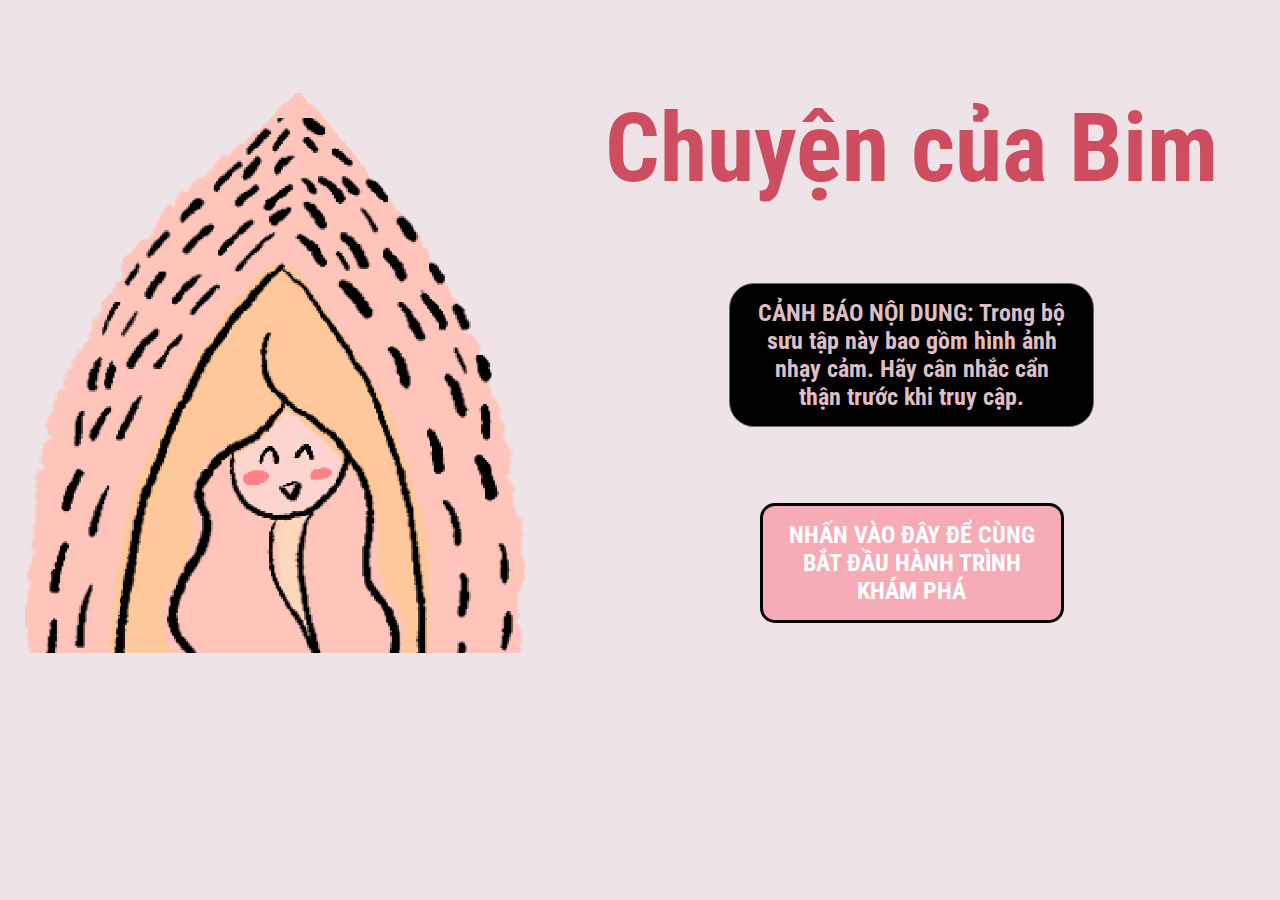
<file: index.html>
<!DOCTYPE html>
<!--
To change this license header, choose License Headers in Project Properties.
To change this template file, choose Tools | Templates
and open the template in the editor.
-->
<html>
    <head>

        <meta charset="UTF-8">
        <meta name="viewport" content="width=device-width, initial-scale=1.0">
        <title>Chuyện Của Bim</title>
         <link href="css/styles.css" rel="stylesheet" />
        <link href="https://fonts.googleapis.com/css2?family=Roboto+Condensed:wght@300;400&display=swap" rel="stylesheet">

        <style>
            body{
/*                position: absolute;
                top: 20%;
                left: 30%;
                width: 1000px;
                height: 2.4em;
                margin-top: -3.7em;
                margin-left: -180px;
                text-align: center;*/
                background-color: #eee3e7;
            }
            input[type=submit]{
                margin-left: 0.5em;
                height: 2.5em;
                padding: 0.2em 1em 0.2em 2.25em;
                font-size: 3em;
                font-weight: bold;
                font-family: "Open Sans";
                text-transform: uppercase;
                color: #696666;
                background: url(https://i.imgur.com/Th606mh.png) no-repeat scroll 0.75em 0.07em transparent;
                background-size: 54px 204px;
                border-radius: 2em;
                border: 0.15em solid #f6abb6;
                cursor: pointer;
                transition: all 0.3s ease 0s;
            }
            input[type="submit"]:hover {
                color: #fff;
                background-color: #f6abb6;
                border-color:  #f6abb6;
                background-position: 0.75em bottom;
                -webkit-transition: all 0.3s ease;
                -ms-transition: all 0.3s ease;
                transition: all 0.3s ease;
            }
            input[type="submit"]:focus {
                background-position: 2em -4em;
                -webkit-transition: all 0.3s ease;
                -ms-transition: all 0.3s ease;
                transition: all 0.3s ease;
            }
            /* Webfonts */

            @font-face {
                font-family: 'Open Sans';
                font-style: normal;
                font-weight: 700;
                src: local('Open Sans Bold'), local('OpenSans-Bold'), url(https://themes.googleusercontent.com/static/fonts/opensans/v8/k3k702ZOKiLJc3WVjuplzHhCUOGz7vYGh680lGh-uXM.woff) format('woff');
            }
            .tieude {
                text-align: center; 
                padding: 15px 22px; 
                border: 1px solid #76696c; 
                border-radius: 25px;
                font-size: 1.5em;  
                background-color: #000000; 
                color: #debec6;
                width: 48%; 
                margin:   auto;
                margin-top: 10%;
                font-family: "Roboto Condensed";
                text-decoration: none;
                text-align: center;
                font-weight: 700;
            }
            .big-title {
                text-align: center; 
                font-size: 6em;
                font-weight: bold; 
                color: #ce4d60;         
                /*text-transform: uppercase;*/
                font-family: "Roboto Condensed";
                margin-top: 12%;
                font-weight: 700;
       
            }
            .phude {
                text-align: center; 
                 padding: 15px 22px; 
                border: 3px solid black; 
                border-radius: 15px;
                font-size: 1.5em;  
                background-color: #f6abb6; 
                color: white;
                width: 40%; 
                margin: auto; 
                margin-bottom: 30px;
                font-family: "Roboto Condensed";
                text-decoration: none;
                font-weight: 700;
                margin-top: 10%;
            }
            .contain {
                /*                display: flex;
                                justify-content: space-between;*/
            }
            .pic {
                width: 100%;
                height: 100%;
            }
            .content-index {
                width: 100%;
            }
            

        </style>
    </head>
    <body>
        <div class="container-fluid">
        <div class="row" style="padding: 0;border: 0;">
                <div class="col-sm-5 mb-6" >
                    <img class="pic" src="assets/img/index.png" alt="..." />
                </div>
                <div class="col-sm-7 mb-6">
                    <h1 class="big-title">Chuyện của Bim</h1>
                    <div class="tieude">
                        <span >CẢNH BÁO NỘI DUNG:</span> 
                        Trong bộ sưu tập này bao gồm hình ảnh nhạy cảm. Hãy cân nhắc cẩn thận trước khi truy cập. 
                    </div>
                    <a style="text-decoration: none;" href="home.html" ><div class="phude" > NHẤN VÀO ĐÂY ĐỂ CÙNG BẮT ĐẦU HÀNH TRÌNH KHÁM PHÁ </div></a>
                </div>
            </div>
        </div>
        
        
        <script src="https://cdn.jsdelivr.net/npm/bootstrap@5.1.3/dist/js/bootstrap.bundle.min.js"></script>
        <!-- Core theme JS-->
        <script src="js/scripts.js"></script>
        <!-- * * * * * * * * * * * * * * * * * * * * * * * * * * * * * * * * * * * * * * * *-->
        <!-- * *                               SB Forms JS                               * *-->
        <!-- * * Activate your form at https://startbootstrap.com/solution/contact-forms * *-->
        <!-- * * * * * * * * * * * * * * * * * * * * * * * * * * * * * * * * * * * * * * * *-->
        <script src="https://cdn.startbootstrap.com/sb-forms-latest.js"></script>
    </body>
</html>
</file>
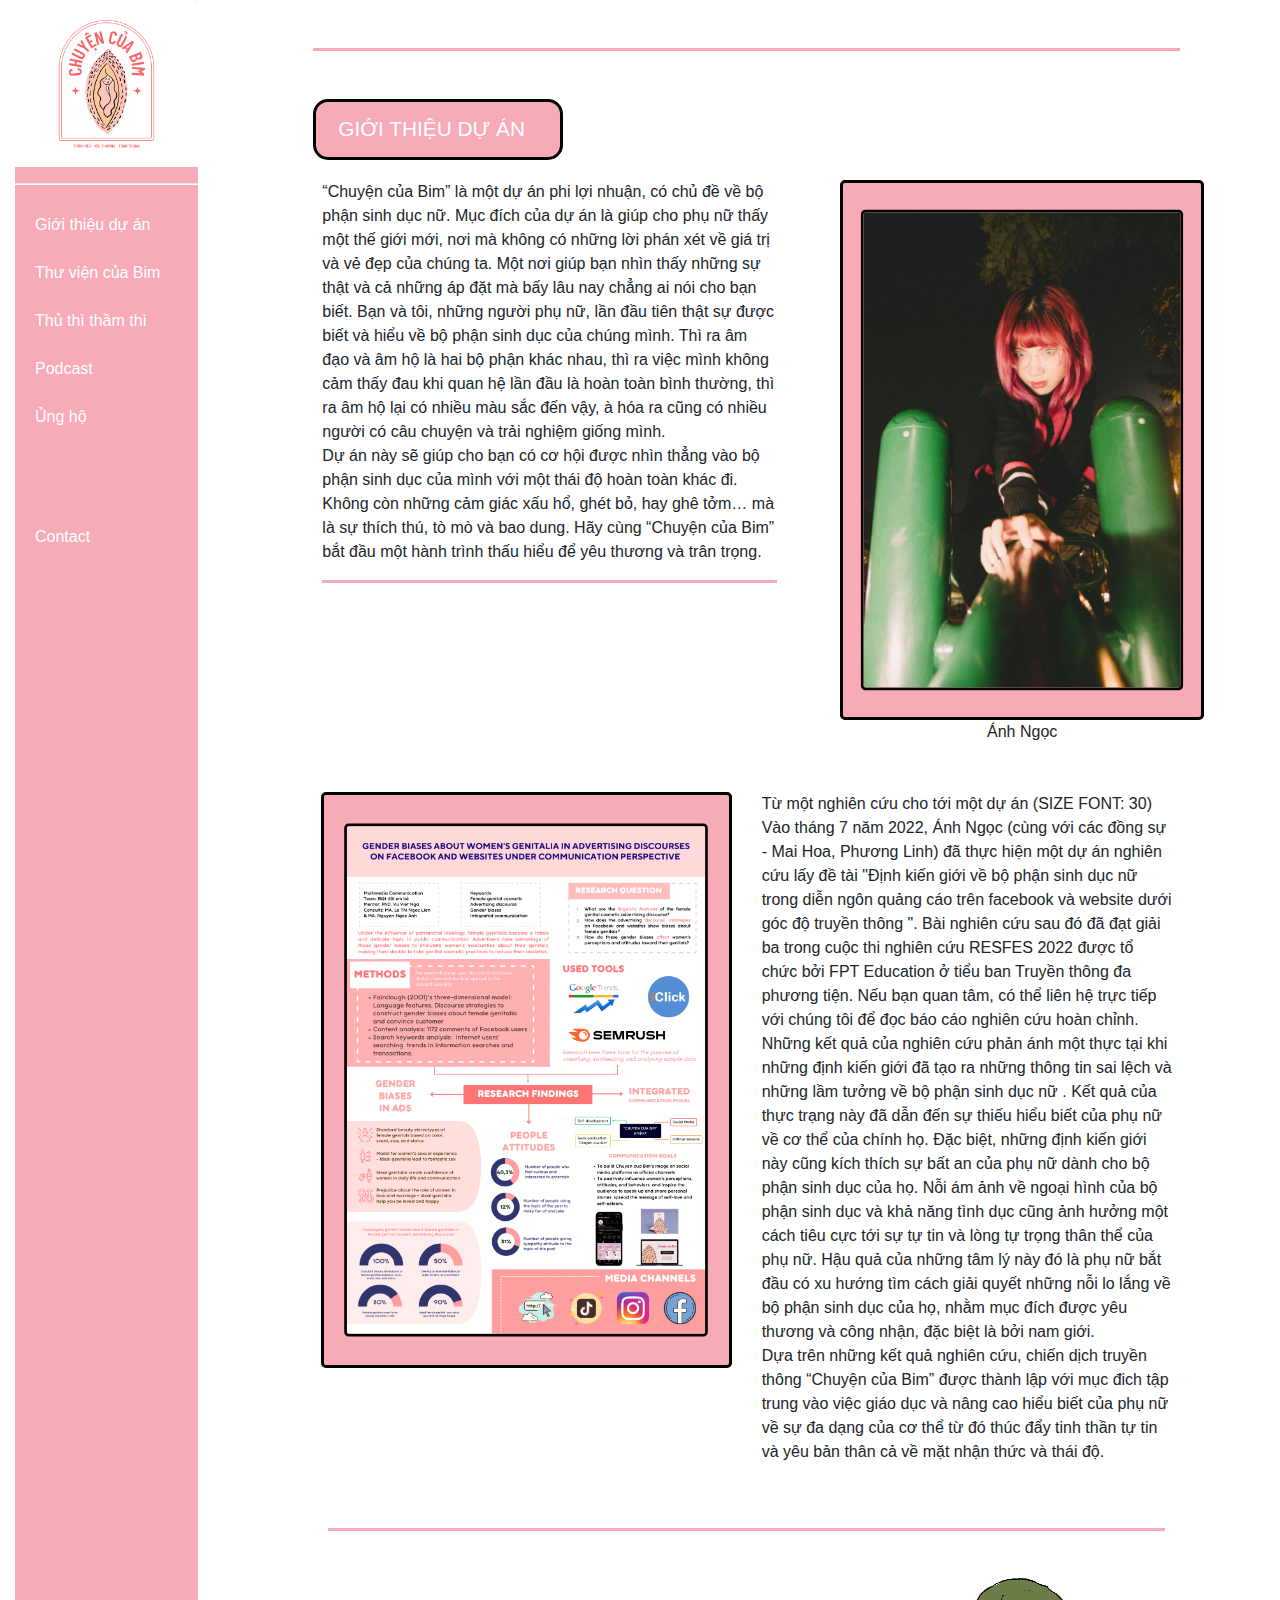
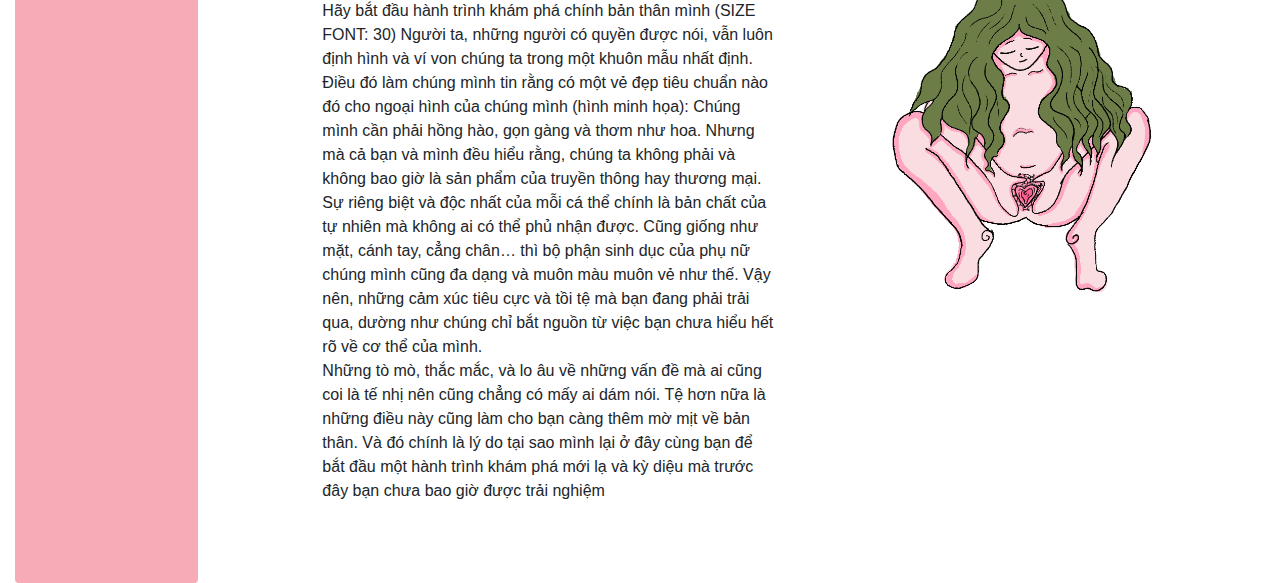
<file: home.html>
<!DOCTYPE html>
<html lang="en">

<head>
    <meta charset="UTF-8">
    <meta http-equiv="X-UA-Compatible" content="IE=edge">
    <meta name="viewport" content="width=device-width, initial-scale=1.0">
    <title>Home</title>

    <!-- Latest compiled and minified CSS -->
    <link rel="stylesheet" href="https://cdn.jsdelivr.net/npm/bootstrap@4.6.1/dist/css/bootstrap.min.css">

    <!-- jQuery library -->
    <script src="https://cdnjs.cloudflare.com/ajax/libs/jquery/3.6.1/jquery.min.js"></script>
    <!-- Popper JS -->
    <script src="https://cdn.jsdelivr.net/npm/popper.js@1.16.1/dist/umd/popper.min.js"></script>

    <!-- Latest compiled JavaScript -->
    <script src="https://cdn.jsdelivr.net/npm/bootstrap@4.6.1/dist/js/bootstrap.bundle.min.js"></script>

    <!-- Icon to use Font Awesome 5 -->
    <link rel="stylesheet" href="https://cdnjs.cloudflare.com/ajax/libs/font-awesome/5.15.4/css/all.min.css" />
    <script src="css/sidebar.css"></script>
    <style>
        .list-group-item {
            border: none !important;
        }

        .sidebar-container {}

        .list-group {
            height: 100%;
            background-color: #f6abb6;
        }

        .list-group a {
            color: white;
            background-color: #f6abb6;
        }

        .line {
            padding: 0px;
        }

        .line hr {
            height: 1px;
            width: 100%;
            background-color: white;
        }

        .img-wrapper {
            background-color: #f6abb6;
            border-radius: 5px;
            border: 3px solid black;
        }

        .img-wrapper img {
            border: solid black;
            box-sizing: border-box;
            border-radius: 5px;
            width: 100%;
            transform: scale(0.9);
        }

        .home-line {
            margin: 20px 70px;
            margin-top: 3rem;
            height: 3px;
            background-color: #f6abb6;
            /* width: 100%; */
        }

    </style>
</head>

<body>
    <div class="container-fluid">


        <div class="row" id="body-row">
            <!-- Sidebar -->
            <div id="sidebar-container" class="col-sm-2 sidebar-expanded d-none d-md-block ">
                <ul class="list-group">
                    <li
                        class="list-group-item sidebar-separator-title text-muted d-flex align-items-center menu-collapsed">
                        <img class="w-100" src="image/logo.png" alt="..." />
                    </li>
                    <!-- <a href="#" data-toggle="sidebar-colapse"
                        class="list-group-item list-group-item-action d-flex align-items-center">
                        <div class="d-flex w-100 justify-content-start align-items-center">
                            <span id="collapse-icon" class="fa fa-2x mr-3"></span>
                            <span id="collapse-text" class="menu-collapsed"></span>
                        </div>
                    </a> -->

                    <a href="#" data-toggle="sidebar-colapse"
                        class="list-group-item list-group-item-action d-flex align-items-center line">
                        <div class="d-flex w-100 justify-content-start align-items-center">
                            <hr>
                        </div>
                    </a>

                    <a class="list-group-item list-group-item-action flex-column align-items-start">
                        <!-- <div class="d-flex w-100 justify-content-start align-items-center"> -->
                        <span class="menu-collapsed">Giới thiệu dự án</span>
                        <span class="submenu-icon ml-auto"></span>
                        <!-- </div> -->
                    </a>

                    <a href="library.html"
                        class=" list-group-item list-group-item-action flex-column align-items-start">
                        <!-- <div class="d-flex w-100 justify-content-start align-items-center"> -->
                        <span class="menu-collapsed">Thư viện của Bim</span>
                        <span class="submenu-icon ml-auto"></span>
                        <!-- </div> -->
                    </a>
                    <a href="secret.html" class=" list-group-item list-group-item-action flex-column align-items-start">
                        <!-- <div class="d-flex w-100 justify-content-start align-items-center"> -->
                        <span class="menu-collapsed">Thủ thì thầm thì</span>
                        <span class="submenu-icon ml-auto"></span>
                        <!-- </div> -->
                    </a>
                    <a class=" list-group-item list-group-item-action flex-column align-items-start">
                        <div class="d-flex w-100 justify-content-start align-items-center">
                            <span class="menu-collapsed">Podcast</span>
                            <span class="submenu-icon ml-auto"></span>
                        </div>
                    </a>
                    <a class=" list-group-item list-group-item-action flex-column align-items-start">
                        <div class="d-flex w-100 justify-content-start align-items-center">
                            <span class="menu-collapsed">Ủng hộ</span>
                            <span class="submenu-icon ml-auto"></span>
                        </div>
                    </a>
                    <a class=" list-group-item list-group-item-action flex-column align-items-start">
                        <div class="d-flex w-100 justify-content-start align-items-center">

                        </div>
                    </a>
                    <a class=" list-group-item list-group-item-action flex-column align-items-start">
                        <div class="d-flex w-100 justify-content-start align-items-center">

                        </div>
                    </a>
                    <a class=" list-group-item list-group-item-action flex-column align-items-start">
                        <div class="d-flex w-100 justify-content-start align-items-center">

                        </div>
                    </a>
                    <a class=" list-group-item list-group-item-action flex-column align-items-start">
                        <div class="d-flex w-100 justify-content-start align-items-center">
                            <span class="menu-collapsed">Contact</span>
                            <span class="submenu-icon ml-auto"></span>
                        </div>
                    </a>



                </ul>
            </div>

            <!-- MAIN -->
            <div class=" col-sm-10">



                <div class="container">
                    <div class="home-line"></div>
                    <h4 class="phude mt-5" style="
                      padding: 15px 22px;
                      border: 3px solid black;
                      border-radius: 15px;
                      font-size: 1.3em;
                      background-color: #f6abb6;
                      color: white;
                      width: 250px;
                      text-transform: uppercase;
                        margin: 20px 70px;
                      text-decoration: none; "> Giới thiệu dự án</h4>
                    <div class="container">
                        <div class="row m-3">
                            <div class="col-sm-7 px-5">
                                <p> “Chuyện của Bim” là một dự án phi lợi nhuận, có chủ đề về bộ phận sinh dục nữ. Mục
                                    đích
                                    của dự án là giúp cho phụ nữ thấy một thế giới mới, nơi mà không có những lời phán
                                    xét
                                    về giá trị và vẻ đẹp của chúng ta. Một nơi giúp bạn nhìn thấy những sự thật và cả
                                    những
                                    áp đặt mà bấy lâu nay chẳng ai nói cho bạn biết. Bạn và tôi, những người phụ nữ, lần
                                    đầu
                                    tiên thật sự được biết và hiểu về bộ phận sinh dục của chúng mình. Thì ra âm đạo và
                                    âm
                                    hộ là hai bộ phận khác nhau, thì ra việc mình không cảm thấy đau khi quan hệ lần đầu
                                    là
                                    hoàn toàn bình thường, thì ra âm hộ lại có nhiều màu sắc đến vậy, à hóa ra cũng có
                                    nhiều
                                    người có câu chuyện và trải nghiệm giống mình.

                                    <br />Dự án này sẽ giúp cho bạn có cơ hội được nhìn thẳng vào bộ phận sinh dục của
                                    mình
                                    với một thái độ hoàn toàn khác đi. Không còn những cảm giác xấu hổ, ghét bỏ, hay ghê
                                    tởm… mà là sự thích thú, tò mò và bao dung. Hãy cùng “Chuyện của Bim” bắt đầu một
                                    hành
                                    trình thấu hiểu để yêu thương và trân trọng.
                                </p>
                                <div class="home-line m-0 mt-6"></div>

                            </div>

                            <div class="col-sm-5">
                                <div class="img-wrapper">
                                    <img class="w-100" src="image/intro/avt.jpg" alt="..." />

                                </div>
                                <div class="w-100 text-center">
                                    Ánh Ngọc
                                </div>
                            </div>
                        </div>

                        <div class="row m-5">
                            <div class="col-sm-6">
                                <div class="img-wrapper">
                                    <img class="w-100 h-100" src="image/intro/poster.png" alt="..." />

                                </div>
                                <div class="text-center">

                                </div>

                            </div>
                            <div class="col-sm-6">
                                <p>Từ một nghiên cứu cho tới một dự án (SIZE FONT: 30)
                                    Vào tháng 7 năm 2022, Ánh Ngọc (cùng với các đồng sự - Mai Hoa, Phương Linh) đã thực
                                    hiện một dự án nghiên cứu lấy đề tài "Định kiến giới về bộ phận sinh dục nữ trong
                                    diễn
                                    ngôn quảng cáo trên facebook và website dưới góc độ truyền thông ". Bài nghiên cứu
                                    sau
                                    đó đã đạt giải ba trong cuộc thi nghiên cứu RESFES 2022 được tổ chức bởi FPT
                                    Education ở
                                    tiểu ban Truyền thông đa phương tiện. Nếu bạn quan tâm, có thể liên hệ trực tiếp với
                                    chúng tôi để đọc báo cáo nghiên cứu hoàn chỉnh.
                                    <br />
                                    Những kết quả của nghiên cứu phản ánh một thực tại khi những định kiến giới đã tạo
                                    ra
                                    những thông tin sai lệch và những lầm tưởng về bộ phận sinh dục nữ . Kết quả của
                                    thực
                                    trạng này đã dẫn đến sự thiếu hiểu biết của phụ nữ về cơ thể của chính họ. Đặc biệt,
                                    những định kiến giới này cũng kích thích sự bất an của phụ nữ dành cho bộ phận sinh
                                    dục
                                    của họ. Nỗi ám ảnh về ngoại hình của bộ phận sinh dục và khả năng tình dục cũng ảnh
                                    hưởng một cách tiêu cực tới sự tự tin và lòng tự trọng thân thể của phụ nữ. Hậu quả
                                    của
                                    những tâm lý này đó là phụ nữ bắt đầu có xu hướng tìm cách giải quyết những nỗi lo
                                    lắng
                                    về bộ phận sinh dục của họ, nhằm mục đích được yêu thương và công nhận, đặc biệt là
                                    bởi
                                    nam giới.
                                    <br />
                                    Dựa trên những kết quả nghiên cứu, chiến dịch truyền thông “Chuyện của Bim” được
                                    thành
                                    lập với mục đich tập trung vào việc giáo dục và nâng cao hiểu biết của phụ nữ về sự
                                    đa
                                    dạng của cơ thể từ đó thúc đẩy tinh thần tự tin và yêu bản thân cả về mặt nhận thức
                                    và
                                    thái độ.
                                </p>

                            </div>
                        </div>
                        <div class="home-line"></div>
                        <div class="row m-3">
                            <div class="col-sm-7 p-5">
                                <p> Hãy bắt đầu hành trình khám phá chính bản thân mình (SIZE FONT: 30)
                                    Người ta, những người có quyền được nói, vẫn luôn định hình và ví von chúng ta trong
                                    một
                                    khuôn mẫu nhất định. Điều đó làm chúng mình tin rằng có một vẻ đẹp tiêu chuẩn nào đó
                                    cho
                                    ngoại hình của chúng mình (hình minh họa): Chúng mình cần phải hồng hào, gọn gàng và
                                    thơm
                                    như hoa. Nhưng mà cả bạn và mình đều hiểu rằng, chúng ta không phải và không bao giờ
                                    là
                                    sản
                                    phẩm của truyền thông hay thương mại.
                                    <br>
                                    Sự riêng biệt và độc nhất của mỗi cá thể chính là bản chất của tự nhiên mà không ai
                                    có
                                    thể
                                    phủ nhận được. Cũng giống như mặt, cánh tay, cẳng chân… thì bộ phận sinh dục của phụ
                                    nữ
                                    chúng mình cũng đa dạng và muôn màu muôn vẻ như thế. Vậy nên, những cảm xúc tiêu cực
                                    và
                                    tồi
                                    tệ mà bạn đang phải trải qua, dường như chúng chỉ bắt nguồn từ việc bạn chưa hiểu
                                    hết rõ
                                    về
                                    cơ thể của mình.
                                    <br>
                                    Những tò mò, thắc mắc, và lo âu về những vấn đề mà ai cũng coi là tế nhị nên cũng
                                    chẳng
                                    có
                                    mấy ai dám nói. Tệ hơn nữa là những điều này cũng làm cho bạn càng thêm mờ mịt về
                                    bản
                                    thân.
                                    Và đó chính là lý do tại sao mình lại ở đây cùng bạn để bắt đầu một hành trình khám
                                    phá
                                    mới
                                    lạ và kỳ diệu mà trước đây bạn chưa bao giờ được trải nghiệm

                                </p>

                            </div>

                            <div class="col-sm-5">
                                    <img class="w-100" src="image/intro/picture.png" alt="..." />
                            </div>
                        </div>
                    </div>
                </div>



            </div><!-- Main Col END -->

        </div><!-- body-row END -->


    </div><!-- container -->


    <script src="js/sidebar.js"></script>
</body>

</html>
</file>
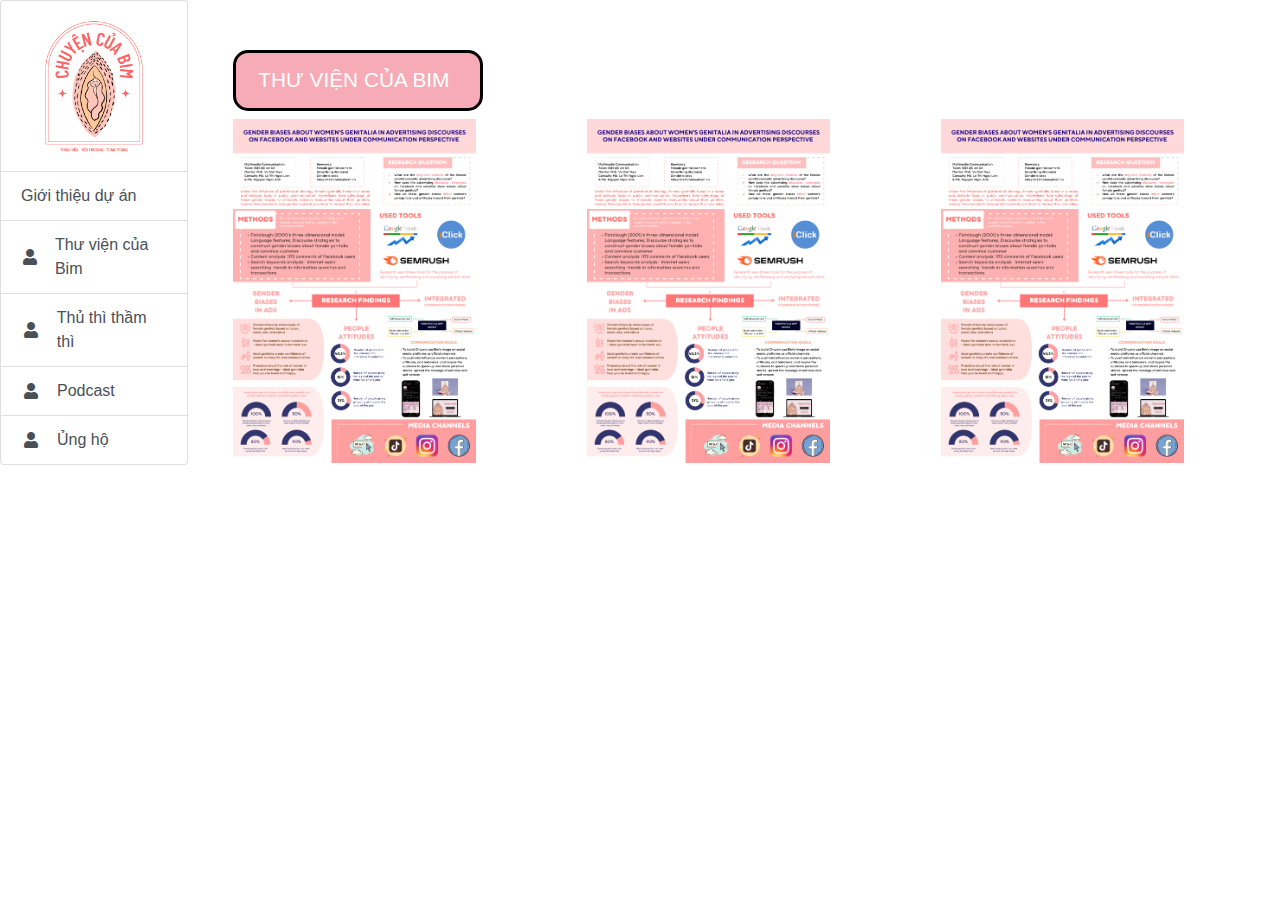
<file: library.html>
<!DOCTYPE html>
<html lang="en">

<head>
    <meta charset="UTF-8">
    <meta http-equiv="X-UA-Compatible" content="IE=edge">
    <meta name="viewport" content="width=device-width, initial-scale=1.0">
    <title>Home</title>

    <!-- Latest compiled and minified CSS -->
    <link rel="stylesheet" href="https://cdn.jsdelivr.net/npm/bootstrap@4.6.1/dist/css/bootstrap.min.css">

    <!-- jQuery library -->
    <script src="https://cdnjs.cloudflare.com/ajax/libs/jquery/3.6.1/jquery.min.js"></script>
    <!-- Popper JS -->
    <script src="https://cdn.jsdelivr.net/npm/popper.js@1.16.1/dist/umd/popper.min.js"></script>

    <!-- Latest compiled JavaScript -->
    <script src="https://cdn.jsdelivr.net/npm/bootstrap@4.6.1/dist/js/bootstrap.bundle.min.js"></script>

    <!-- Icon to use Font Awesome 5 -->
    <link rel="stylesheet" href="https://cdnjs.cloudflare.com/ajax/libs/font-awesome/5.15.4/css/all.min.css" />

    <script src="css/sidebar.css"></script>

</head>

<body>
    <div class="container-fluid p-0">

        <div class="row" id="body-row">
            <!-- Sidebar -->
            <div id="sidebar-container" class="col-sm-2 sidebar-expanded d-none d-md-block ">
                <ul class="list-group">
                    <li
                        class="list-group-item sidebar-separator-title text-muted d-flex align-items-center menu-collapsed">
                        <img class="w-100" src="image/logo.png" alt="..." />
                    </li>
                    <!-- <a href="#" data-toggle="sidebar-colapse"
                        class="list-group-item list-group-item-action d-flex align-items-center">
                        <div class="d-flex w-100 justify-content-start align-items-center">
                            <span id="collapse-icon" class="fa fa-2x mr-3"></span>
                            <span id="collapse-text" class="menu-collapsed"></span>
                        </div>
                    </a> -->
                    <a class="list-group-item list-group-item-action flex-column align-items-start">
                        <div class="d-flex w-100 justify-content-start align-items-center">
                            <span class="menu-collapsed">Giới thiệu dự án</span>
                            <span class="submenu-icon ml-auto"></span>
                        </div>
                    </a>

                    <a href="library.html"
                        class=" list-group-item list-group-item-action flex-column align-items-start">
                        <div class="d-flex w-100 justify-content-start align-items-center">
                            <span class="fa fa-user fa-fw mr-3"></span>
                            <span class="menu-collapsed">Thư viện của Bim</span>
                            <span class="submenu-icon ml-auto"></span>
                        </div>
                    </a>
                    <a href="secret.html" class=" list-group-item list-group-item-action flex-column align-items-start">
                        <div class="d-flex w-100 justify-content-start align-items-center">
                            <span class="fa fa-user fa-fw mr-3"></span>
                            <span class="menu-collapsed">Thủ thì thầm thì</span>
                            <span class="submenu-icon ml-auto"></span>
                        </div>
                    </a>
                    <a class=" list-group-item list-group-item-action flex-column align-items-start">
                        <div class="d-flex w-100 justify-content-start align-items-center">
                            <span class="fa fa-user fa-fw mr-3"></span>
                            <span class="menu-collapsed">Podcast</span>
                            <span class="submenu-icon ml-auto"></span>
                        </div>
                    </a>
                    <a class=" list-group-item list-group-item-action flex-column align-items-start">
                        <div class="d-flex w-100 justify-content-start align-items-center">
                            <span class="fa fa-user fa-fw mr-3"></span>
                            <span class="menu-collapsed">Ủng hộ</span>
                            <span class="submenu-icon ml-auto"></span>
                        </div>
                    </a>




                </ul>
            </div>

            <!-- MAIN -->
            <div class="col-sm-10">

                <div class="container">
                    <h4 class="phude" style="
                      margin-top: 50px; 
                      padding: 15px 22px;
                      border: 3px solid black;
                      border-radius: 15px;
                      font-size: 1.3em;
                      background-color: #f6abb6;
                      color: white;
                      width: 250px;
                      text-transform: uppercase;
                      text-decoration: none; "> Thư viện của Bim
                    </h4>
                </div>
                <div class="container">
                    <div class="row">
                        <div class="col-md-4">
                            <img class="w-75 h-100" src="image/intro/poster.png" alt="..." />

                        </div>
                        <div class="col-md-4">
                            <img class="w-75 h-100" src="image/intro/poster.png" alt="..." />

                        </div>
                        <div class="col-md-4">
                            <img class="w-75 h-100" src="image/intro/poster.png" alt="..." />

                        </div>
                    </div>

                </div>


            </div><!-- Main Col END -->

        </div><!-- body-row END -->


    </div><!-- container -->


    <script src="js/sidebar.js"></script>
</body>

</html>
</file>
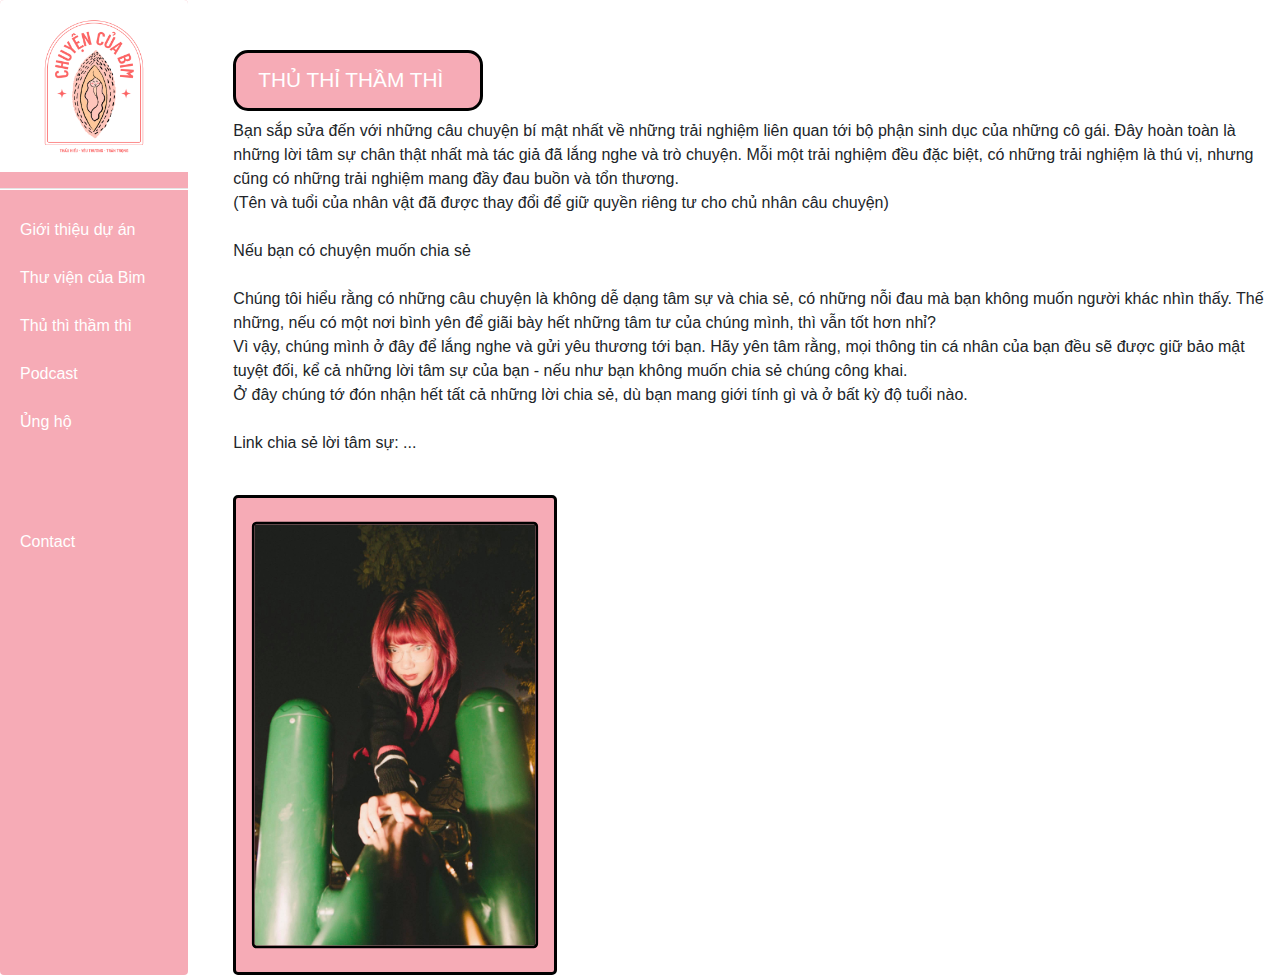
<file: secret.html>
<!DOCTYPE html>
<html lang="en">

<head>
    <meta charset="UTF-8">
    <meta http-equiv="X-UA-Compatible" content="IE=edge">
    <meta name="viewport" content="width=device-width, initial-scale=1.0">
    <title>Home</title>

    <!-- Latest compiled and minified CSS -->
    <link rel="stylesheet" href="https://cdn.jsdelivr.net/npm/bootstrap@4.6.1/dist/css/bootstrap.min.css">

    <!-- jQuery library -->
    <script src="https://cdnjs.cloudflare.com/ajax/libs/jquery/3.6.1/jquery.min.js"></script>
    <!-- Popper JS -->
    <script src="https://cdn.jsdelivr.net/npm/popper.js@1.16.1/dist/umd/popper.min.js"></script>

    <!-- Latest compiled JavaScript -->
    <script src="https://cdn.jsdelivr.net/npm/bootstrap@4.6.1/dist/js/bootstrap.bundle.min.js"></script>

    <!-- Icon to use Font Awesome 5 -->
    <link rel="stylesheet" href="https://cdnjs.cloudflare.com/ajax/libs/font-awesome/5.15.4/css/all.min.css" />

    <script src="css/sidebar.css"></script>

    <style>
        .list-group-item {
            border: none !important;
        }

        .sidebar-container {}

        .list-group {
            height: 100%;
            background-color: #f6abb6;
        }

        .list-group a {
            color: white;
            background-color: #f6abb6;
        }

        .line {
            padding: 0px;
        }

        .line hr {
            height: 1px;
            width: 100%;
            background-color: white;
        }

        .img-wrapper {
            background-color: #f6abb6;
            border-radius: 5px;
            border: 3px solid black;
        }

        .img-wrapper img {
            border: solid black;
            box-sizing: border-box;
            border-radius: 5px;
            width: 100%;
            transform: scale(0.9);
        }
    </style>

</head>

<body>
    <div class="container-fluid p-0">

        <div class="row" id="body-row">
            <!-- Sidebar -->
            <div id="sidebar-container" class="col-sm-2 sidebar-expanded d-none d-md-block ">
                <ul class="list-group">
                    <li
                        class="list-group-item sidebar-separator-title text-muted d-flex align-items-center menu-collapsed">
                        <img class="w-100" src="image/logo.png" alt="..." />
                    </li>
                    <!-- <a href="#" data-toggle="sidebar-colapse"
                        class="list-group-item list-group-item-action d-flex align-items-center">
                        <div class="d-flex w-100 justify-content-start align-items-center">
                            <span id="collapse-icon" class="fa fa-2x mr-3"></span>
                            <span id="collapse-text" class="menu-collapsed"></span>
                        </div>
                    </a> -->

                    <a href="#" data-toggle="sidebar-colapse"
                        class="list-group-item list-group-item-action d-flex align-items-center line">
                        <div class="d-flex w-100 justify-content-start align-items-center">
                            <hr>
                        </div>
                    </a>

                    <a class="list-group-item list-group-item-action flex-column align-items-start">
                        <!-- <div class="d-flex w-100 justify-content-start align-items-center"> -->
                        <span class="menu-collapsed">Giới thiệu dự án</span>
                        <span class="submenu-icon ml-auto"></span>
                        <!-- </div> -->
                    </a>

                    <a href="library.html"
                        class=" list-group-item list-group-item-action flex-column align-items-start">
                        <!-- <div class="d-flex w-100 justify-content-start align-items-center"> -->
                        <span class="menu-collapsed">Thư viện của Bim</span>
                        <span class="submenu-icon ml-auto"></span>
                        <!-- </div> -->
                    </a>
                    <a class=" list-group-item list-group-item-action flex-column align-items-start">
                        <!-- <div class="d-flex w-100 justify-content-start align-items-center"> -->
                        <span class="menu-collapsed">Thủ thì thầm thì</span>
                        <span class="submenu-icon ml-auto"></span>
                        <!-- </div> -->
                    </a>
                    <a class=" list-group-item list-group-item-action flex-column align-items-start">
                        <div class="d-flex w-100 justify-content-start align-items-center">
                            <span class="menu-collapsed">Podcast</span>
                            <span class="submenu-icon ml-auto"></span>
                        </div>
                    </a>
                    <a class=" list-group-item list-group-item-action flex-column align-items-start">
                        <div class="d-flex w-100 justify-content-start align-items-center">
                            <span class="menu-collapsed">Ủng hộ</span>
                            <span class="submenu-icon ml-auto"></span>
                        </div>
                    </a>
                    <a class=" list-group-item list-group-item-action flex-column align-items-start">
                        <div class="d-flex w-100 justify-content-start align-items-center">
                          
                        </div>
                    </a>
                    <a class=" list-group-item list-group-item-action flex-column align-items-start">
                        <div class="d-flex w-100 justify-content-start align-items-center">
                          
                        </div>
                    </a>
                    <a class=" list-group-item list-group-item-action flex-column align-items-start">
                        <div class="d-flex w-100 justify-content-start align-items-center">
                          
                        </div>
                    </a>
                    <a class=" list-group-item list-group-item-action flex-column align-items-start">
                        <div class="d-flex w-100 justify-content-start align-items-center">
                            <span class="menu-collapsed">Contact</span>
                            <span class="submenu-icon ml-auto"></span>
                        </div>
                    </a>



                </ul>
            </div>

            <!-- MAIN -->
            <div class="col-sm-10">
                <div class="container">
                    <h4 class="phude" style="
                      margin-top: 50px; 
                      padding: 15px 22px;
                      border: 3px solid black;
                      border-radius: 15px;
                      font-size: 1.3em;
                      background-color: #f6abb6;
                      color: white;
                      width: 250px;
                      text-transform: uppercase;
                      text-decoration: none; "> Thủ thỉ thầm thì
                    </h4>
                    <p>
                        Bạn sắp sửa đến với những câu chuyện bí mật nhất về những trải nghiệm liên quan tới bộ phận sinh
                        dục của những cô gái. Đây hoàn toàn là những lời tâm sự chân thật nhất mà tác giả đã lắng nghe
                        và trò chuyện. Mỗi một trải nghiệm đều đặc biệt, có những trải nghiệm là thú vị, nhưng cũng có
                        những trải nghiệm mang đầy đau buồn và tổn thương.
                        <br>
                        (Tên và tuổi của nhân vật đã được thay đổi để giữ quyền riêng tư cho chủ nhân câu chuyện)
                        <br>
                        <br>
                        Nếu bạn có chuyện muốn chia sẻ
                        <br><br>
                        Chúng tôi hiểu rằng có những câu chuyện là không dễ dạng tâm sự và chia sẻ, có những nỗi đau mà
                        bạn không muốn người khác nhìn thấy. Thế những, nếu có một nơi bình yên để giãi bày hết những
                        tâm tư của chúng mình, thì vẫn tốt hơn nhỉ?
                        <br>
                        Vì vậy, chúng mình ở đây để lắng nghe và gửi yêu thương tới bạn. Hãy yên tâm rằng, mọi thông tin
                        cá nhân của bạn đều sẽ được giữ bảo mật tuyệt đối, kể cả những lời tâm sự của bạn - nếu như bạn
                        không muốn chia sẻ chúng công khai.
                        <br>
                        Ở đây chúng tớ đón nhận hết tất cả những lời chia sẻ, dù bạn mang giới tính gì và ở bất kỳ độ
                        tuổi nào.
                        <br><br>
                        Link chia sẻ lời tâm sự:

                        ...
                        <br><br>
                    </p>
                </div>
                <div class="container">
                    <div class="row">
                        <div class="col-md-4">
                            <div class="img-wrapper">
                                <img src="image/intro/avt.jpg" alt="..." />
                            </div>
                        </div>
                        <!-- <div class="col-md-6">
                            <img class="w-75 h-75" src="image/intro/poster.png" alt="..." />

                        </div>
                        <div class="col-md-6">
                            <img class="w-75 h-75" src="image/intro/poster.png" alt="..." />

                        </div>
                        <div class="col-md-6">
                            <img class="w-75 h-75" src="image/intro/poster.png" alt="..." />

                        </div>
                        <div class="col-md-6">
                            <img class="w-75 h-75" src="image/intro/poster.png" alt="..." />

                        </div> -->
                    </div>
                </div>



            </div><!-- Main Col END -->

        </div><!-- body-row END -->


    </div><!-- container -->


    <script src="js/sidebar.js"></script>
</body>

</html>
</file>
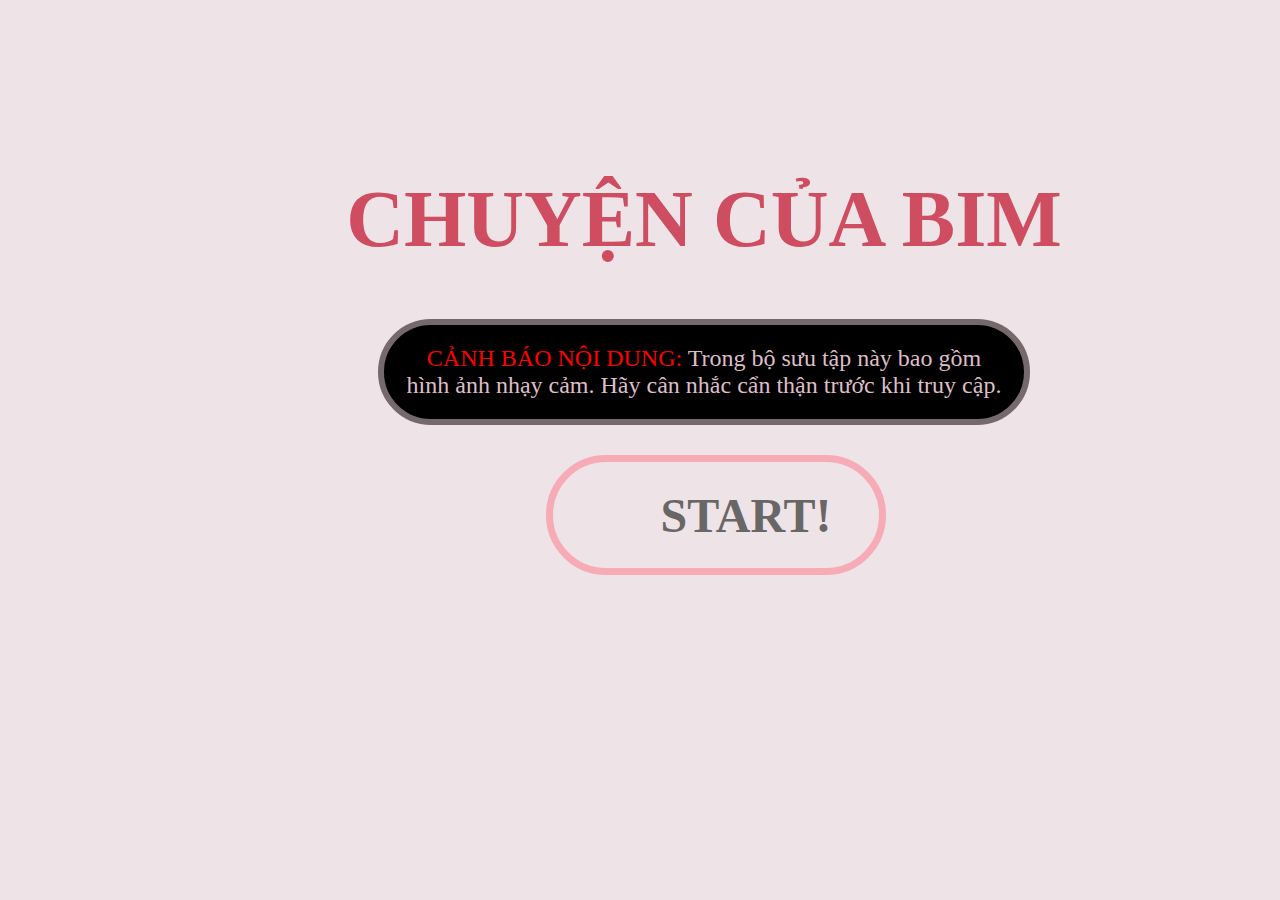
<file: welcome.html>
<!DOCTYPE html>
<!--
To change this license header, choose License Headers in Project Properties.
To change this template file, choose Tools | Templates
and open the template in the editor.
-->
<html>
    <head>

        <meta charset="UTF-8">
        <meta name="viewport" content="width=device-width, initial-scale=1.0">
        <title>Chuyện Của Bim</title>

        <link href="//db.onlinewebfonts.com/c/4fa98e8723666b5caedf8738d1cf4870?family=iCiel+Brush+Up" rel="stylesheet" type="text/css"/>

        <style>
            body{
                position: absolute;
                top: 20%;
                left: 30%;
                width: 1000px;
                height: 2.4em;
                margin-top: -3.7em;
                margin-left: -180px;
                text-align: center;
                background-color: #eee3e7;
            }
            input[type=submit]{
                margin-left: 0.5em;
                height: 2.5em;
                padding: 0.2em 1em 0.2em 2.25em;
                font-size: 3em;
                font-weight: bold;
                font-family: "Open Sans";
                text-transform: uppercase;
                color: #696666;
                background: url(https://i.imgur.com/Th606mh.png) no-repeat scroll 0.75em 0.07em transparent;
                background-size: 54px 204px;
                border-radius: 2em;
                border: 0.15em solid #f6abb6;
                cursor: pointer;
                transition: all 0.3s ease 0s;
            }
            input[type="submit"]:hover {
                color: #fff;
                background-color: #f6abb6;
                border-color:  #f6abb6;
                background-position: 0.75em bottom;
                -webkit-transition: all 0.3s ease;
                -ms-transition: all 0.3s ease;
                transition: all 0.3s ease;
            }
            input[type="submit"]:focus {
                background-position: 2em -4em;
                -webkit-transition: all 0.3s ease;
                -ms-transition: all 0.3s ease;
                transition: all 0.3s ease;
            }
            /* Webfonts */

            @font-face {
                font-family: 'Open Sans';
                font-style: normal;
                font-weight: 700;
                src: local('Open Sans Bold'), local('OpenSans-Bold'), url(https://themes.googleusercontent.com/static/fonts/opensans/v8/k3k702ZOKiLJc3WVjuplzHhCUOGz7vYGh680lGh-uXM.woff) format('woff');
            }
            div {
                text-align: center; 
                padding: 20px; 
                border: 6px solid #76696c; 
                border-radius: 70px;
                font-size: 1.5em;  
                background-color: #000000; 
                color: #debec6;
                width: 600px; 
                margin: auto; 
                margin-bottom: 30px;
            }
            .big-title {
                text-align: center; 
                font-size: 5em;
                font-weight: bold; 
                color: #ce4d60;         
                text-transform: uppercase;
                font-family: "iCiel Brush Up";
            }

        </style>
    </head>
    <body>
        <h1 class="big-title">CHUYỆN CỦA BIM</h1>
        <div>
            <span style="color: red">CẢNH BÁO NỘI DUNG:</span> Trong bộ sưu tập này bao gồm hình ảnh nhạy cảm. Hãy cân nhắc cẩn thận trước khi truy cập. 
        </div>

        <a href="home.html" ><input value="Start!" type="submit"/></a>

    </body>
</html>
</file>
